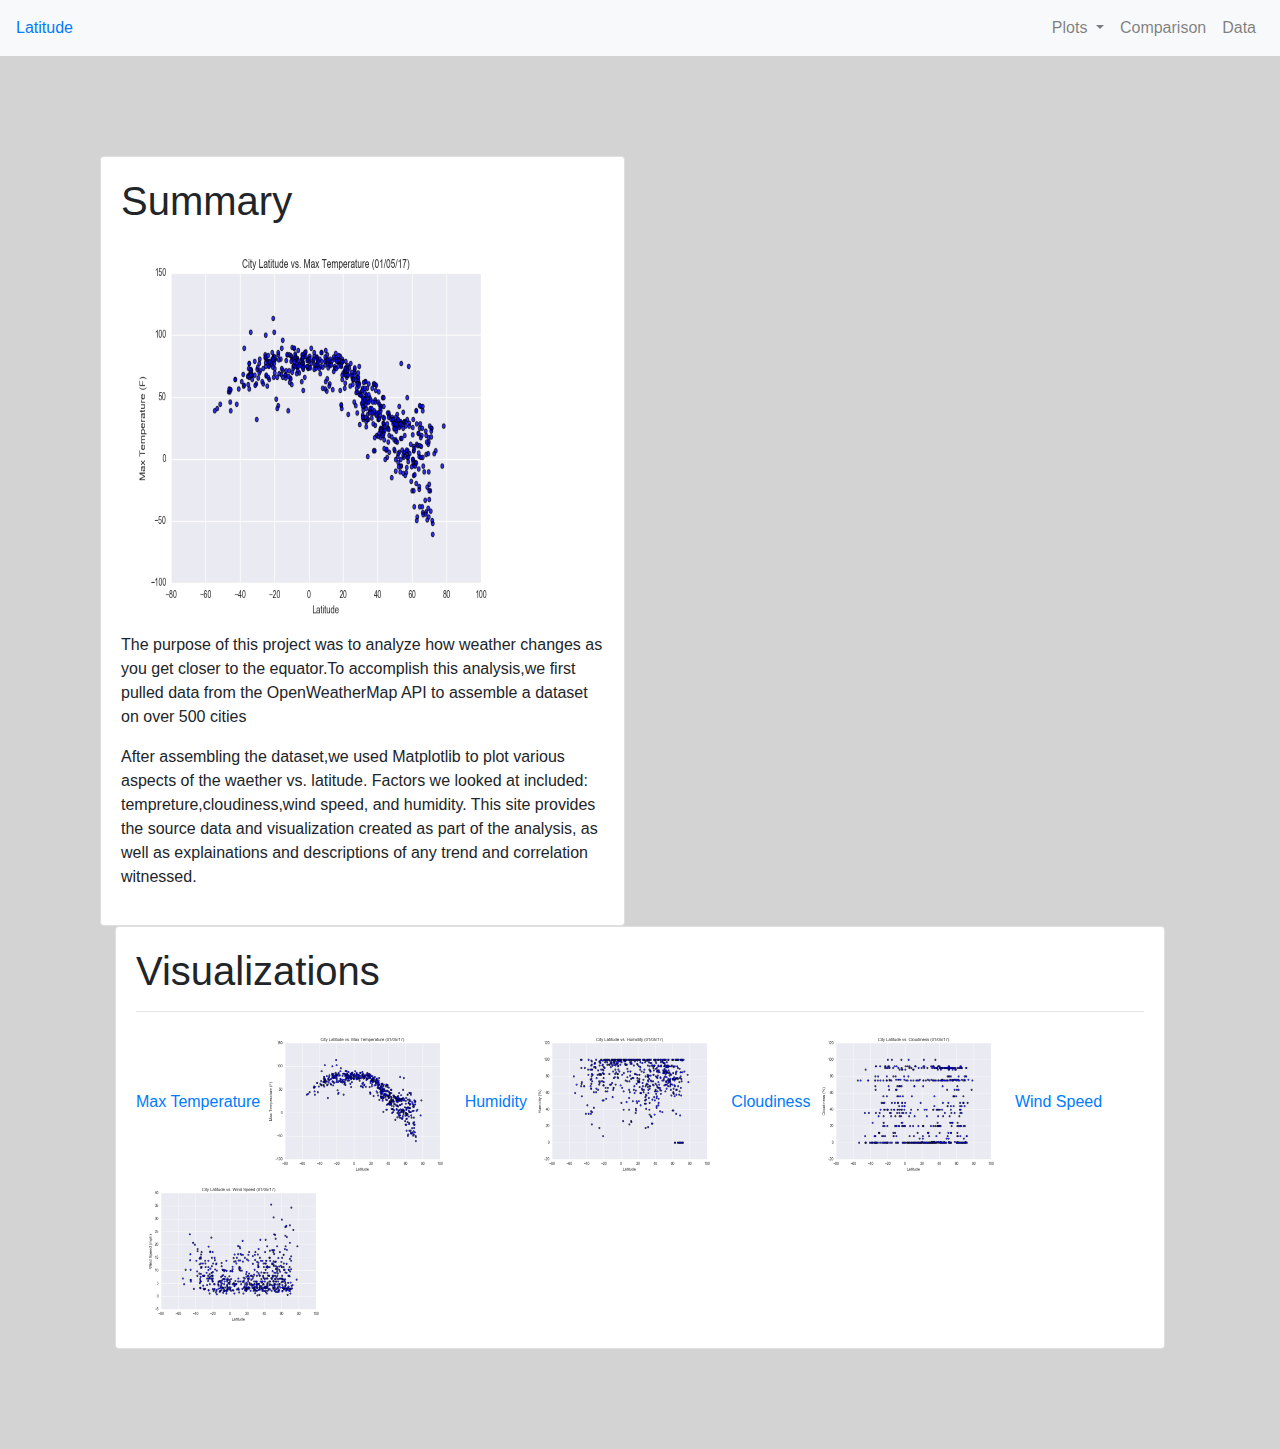
<file: index.html>
<!DOCTYPE html>
<html lang="eng-US">

<head>
    <meta charset="UTF-8">
    <title> Bootstrap visualizations</title>
    <link rel="stylesheet" href="https://stackpath.bootstrapcdn.com/bootstrap/4.3.1/css/bootstrap.min.css"
    integrity="sha384-ggOyR0iXCbMQv3Xipma34MD+dH/1fQ784/j6cY/iJTQUOhcWr7x9JvoRxT2MZw1T" crossorigin="anonymous">
    <link rel="stylesheet" href="style.css">
</head>

<body>

    <nav class="navbar navbar-expand-lg navbar-light bg-light">
        <button class="navbar-toggler" type="button" data-toggle="collapse" data-target="navbarSupportedContent"
         aria-controls="navbarSupportedContent" aria-expanded="false" aria-label="Toggle navigation">
          <span class="navbar-toggler-icon"></span>
        </button>
        <a class="navbar-Link" href="index.html">Latitude</a>
    
        <div class="collapse navbar-collapse" id="navbarSupportedContentr" >
          <ul class="navbar-nav ml-auto">
            <li class="dropdown">
            </li>
            <li class="nav-item">

            </li>
            <li class="nav-item dropdown">
              <a class="nav-link dropdown-toggle" href="#" id="navbarDropdownMenuLink" role="button" data-toggle="dropdown" aria-haspopup="true" aria-expanded="false">
                Plots
              </a>
              <div class="dropdown-menu" aria-labelledby="navbarDropdownMenuLink">
                <a class="dropdown-item" href="max temp.html">Max Temperature</a>
                <a class="dropdown-item" href="humidity.html">Humidity</a>
                <a class="dropdown-item" href="cloudiness.html">Cloudiness</a>
                <a class="dropdown-item" href="wind speed.html">Wind Speed</a>
              <div class="dropdown-divider">

              </div>  
                 </li>
                <li class="nav-item">
                  <li><a class="nav-link" href="comparison.html"> Comparison</a></li>
                  <li><a class="nav-link" href="data.html"> Data</a></li>
                
                </ul>
                </nav>
                
                <div class="container-fluid" style="padding:100px">
                  <div class ="row">
                    <div class="col-md-6 col-sm-12">
                      <div class="card">
                        <div class="card-body">
                            
                <h1>Summary</h1>
                  <img src="Fig1.png" width="400" height="400">
                  <p> The purpose of this project was to analyze how weather changes as you get closer to the equator.To accomplish this analysis,we first pulled data from the OpenWeatherMap API to assemble a dataset on over 500 cities</p>
                  <p>After assembling the dataset,we used Matplotlib to plot various aspects of the waether vs. latitude. Factors we looked at included: tempreture,cloudiness,wind speed, and humidity. This site provides the source data and visualization created as part of the analysis, as well as explainations and descriptions of any trend and correlation witnessed.</p>
                </div>
              </div>
            </div>
          </div>
              
              <div class="container-fluid">
                <div class="card">
                  <div class="card-body">
                    <h1 class="card_title">Visualizations</h1>
                    <hr>
              <div class="text-center">
              </div>
                  <a href="max temp.html">Max Temperature<img src="Fig1.png" width="200px" height="150px"></a>
                  <a href="humidity.html">Humidity<img src="Fig2.png" width="200px" height="150px"> </a>
                  <a href="cloudiness.html">Cloudiness<img src="Fig3.png" width="200px" height="150px"></a>
                  <a href="wind speed.html">Wind Speed<img src="Fig4.png" width="200px" height="150px"></a>
               
            </div>
          </div>
        </div>

<script src="https://code.jquery.com/jquery-3.3.1.slim.min.js" integrity="sha384-q8i/X+965DzO0rT7abK41JStQIAqVgRVzpbzo5smXKp4YfRvH+8abtTE1Pi6jizo" crossorigin="anonymous"></script>
<script src="https://cdnjs.cloudflare.com/ajax/libs/popper.js/1.14.7/umd/popper.min.js" integrity="sha384-UO2eT0CpHqdSJQ6hJty5KVphtPhzWj9WO1clHTMGa3JDZwrnQq4sF86dIHNDz0W1" crossorigin="anonymous"></script>
<script src="https://stackpath.bootstrapcdn.com/bootstrap/4.3.1/js/bootstrap.min.js" integrity="sha384-JjSmVgyd0p3pXB1rRibZUAYoIIy6OrQ6VrjIEaFf/nJGzIxFDsf4x0xIM+B07jRM" crossorigin="anonymous"></script>

</body>

</html>
</file>
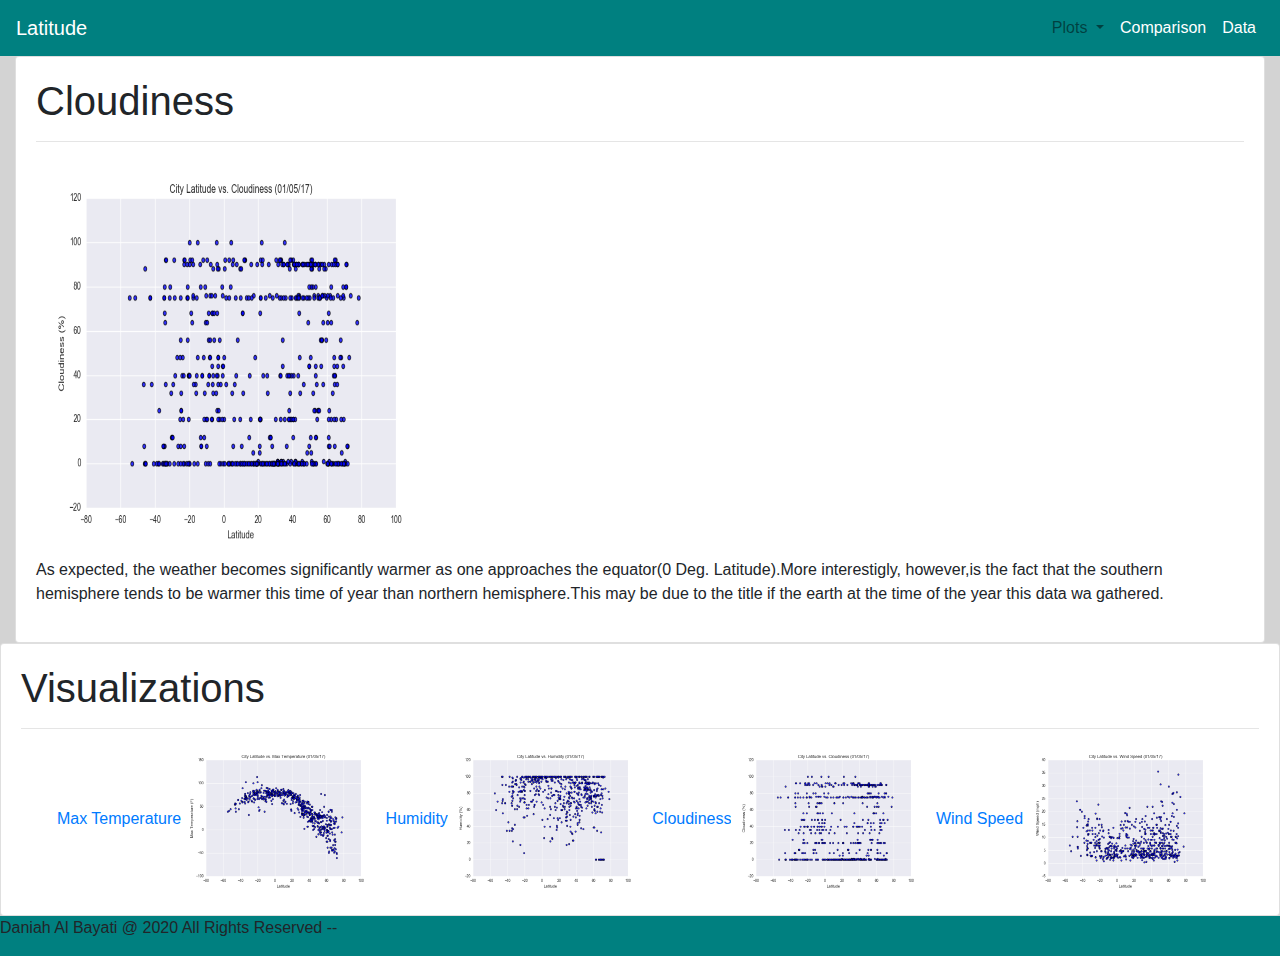
<file: cloudiness.html>
<!DOCTYPE html>
<html lang="eng-US">

    <head>
        <meta charset="UTF-8">
        <title> Bootstrap visualizations</title>
        <link rel="stylesheet" href="https://stackpath.bootstrapcdn.com/bootstrap/4.3.1/css/bootstrap.min.css"
        integrity="sha384-ggOyR0iXCbMQv3Xipma34MD+dH/1fQ784/j6cY/iJTQUOhcWr7x9JvoRxT2MZw1T" crossorigin="anonymous">
        <link rel="stylesheet" href="style.css">
    </head>
    <body>


    <div class="navbar-container navbar-custom">
        <nav class="navbar navbar-expand-lg navbar-light">
         <a class="navbar-brand" href="index.html">Latitude</a>
         <button class="navbar-toggler" type="button" data-toggle="collapse" data-target="#navbarSupportedContent" aria-controls="navbarSupportedContent" aria-expanded="false" aria-label="Toggle navigation">
           <span class="navbar-toggler-icon"></span>
         </button>
          <div class="collapse navbar-collapse" id="navbarSupportedContent">
              <ul class="navbar-nav ml-auto">
                <li class="nav-item dropdown">
                    <a class="nav-link dropdown-toggle" href="#" id="navbarDropdown" role="button"
                       data-toggle="dropdown" aria-haspopup="true" aria-expanded="false">Plots
                    </a>
                    <div class="dropdown-menu" aria-labelledby="navbarDropdown">
                        <a class="dropdown-item" href="max temp.html">Max Temperature</a>
                        <a class="dropdown-item" href="humidity.html">Humidity</a>
                        <a class="dropdown-item" href="cloudiness.html">Cloudiness</a>
                        <a class="dropdown-item" href="wind speed.html">Wind Speed</a>
                    </div>
                </li>
                <li class="nav-item active">
                  <a class="nav-link" href="comparison.html">Comparison <span class="sr-only">(current)</span></a>
                </li>
                <li class="nav-item active">
                  <a class="nav-link" href="data.html">Data <span class="sr-only">(current)</span></a>
                </li>
              </ul>
          </div>
        </nav>
    </div>

                <div class="container-fluid">
                    <div class ="row">
                        <div class="col-sm-12">
                            <div class="card">
                                <div class="card-body">
                                    <h1 class="card-title">Cloudiness</h1>
                                    <hr>
                                    <div class="box">
                                        <img src="Fig3.png" width="400" height="400">
                                        <p>As expected, the weather becomes significantly warmer as one approaches the equator(0 Deg. Latitude).More interestigly, however,is the fact that the southern hemisphere tends to be warmer this time of year than northern hemisphere.This may be due to the title if the earth at the time of the year this data wa gathered.</p>
                                    </div>
                                </div>
                            </div>
                        </div>
                    </div>
                </div>
                <div class="col-md-16">
                    <div class="card">
                        <div class="card-body">
                            <h1 class="card_title">Visualizations</h1>
                            <hr>
                            <div class="text-center">
                                <a href="max temp.html">Max Temperature<img src="Fig1.png" width="200px" height="150px"></a>
                                <a href="humidity.html">Humidity<img src="Fig2.png" width="200px" height="150px"> </a>
                                <a href="cloudiness.html">Cloudiness<img src="Fig3.png" width="200px" height="150px"></a>
                                <a href="wind speed.html">Wind Speed<img src="Fig4.png" width="200px" height="150px"></a>
                            </div>
                        </div>
                    </div>
                </div>
                <div class="footer-text">
          
                    <p> Daniah Al Bayati    @ 2020 All Rights Reserved  --  </p>
              </div>
<script src="https://code.jquery.com/jquery-3.3.1.slim.min.js" integrity="sha384-q8i/X+965DzO0rT7abK41JStQIAqVgRVzpbzo5smXKp4YfRvH+8abtTE1Pi6jizo" crossorigin="anonymous"></script>
<script src="https://cdnjs.cloudflare.com/ajax/libs/popper.js/1.14.7/umd/popper.min.js" integrity="sha384-UO2eT0CpHqdSJQ6hJty5KVphtPhzWj9WO1clHTMGa3JDZwrnQq4sF86dIHNDz0W1" crossorigin="anonymous"></script>
<script src="https://stackpath.bootstrapcdn.com/bootstrap/4.3.1/js/bootstrap.min.js" integrity="sha384-JjSmVgyd0p3pXB1rRibZUAYoIIy6OrQ6VrjIEaFf/nJGzIxFDsf4x0xIM+B07jRM" crossorigin="anonymous"></script>

</body>

</html>
</file>
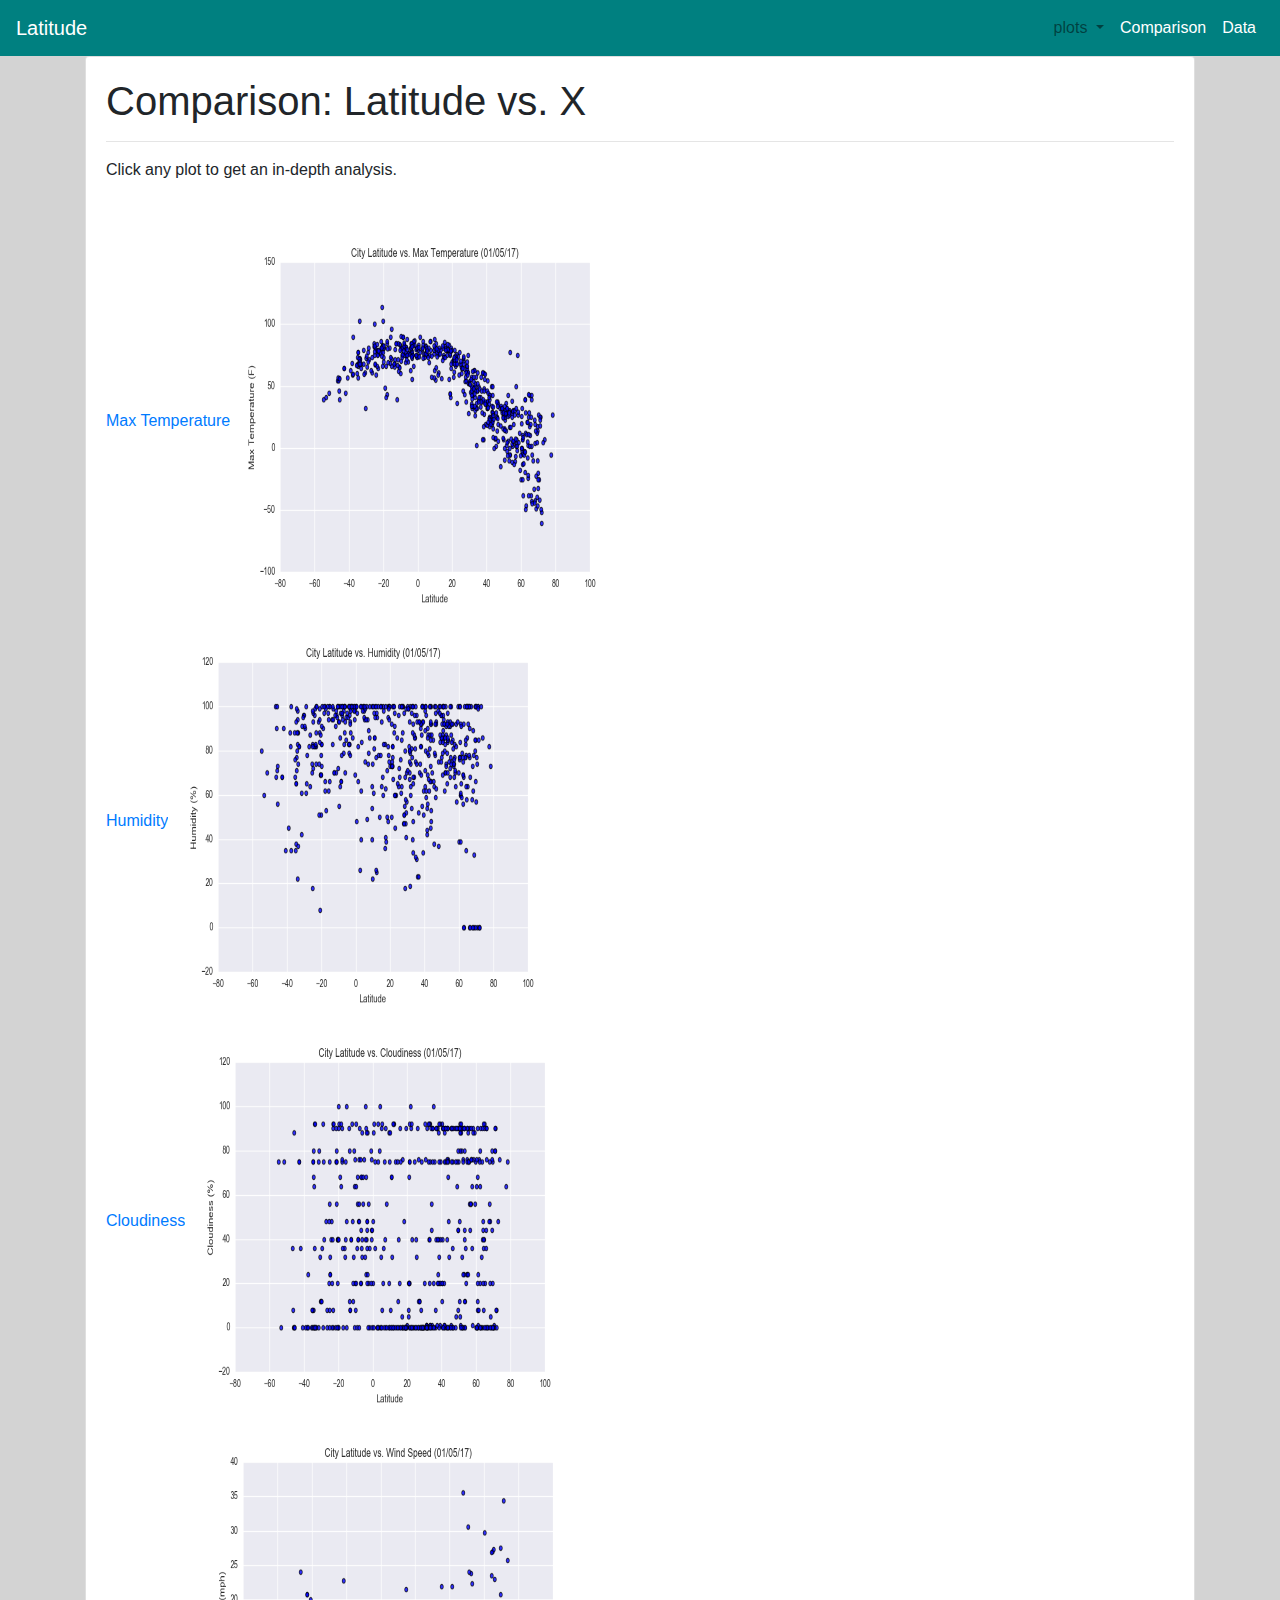
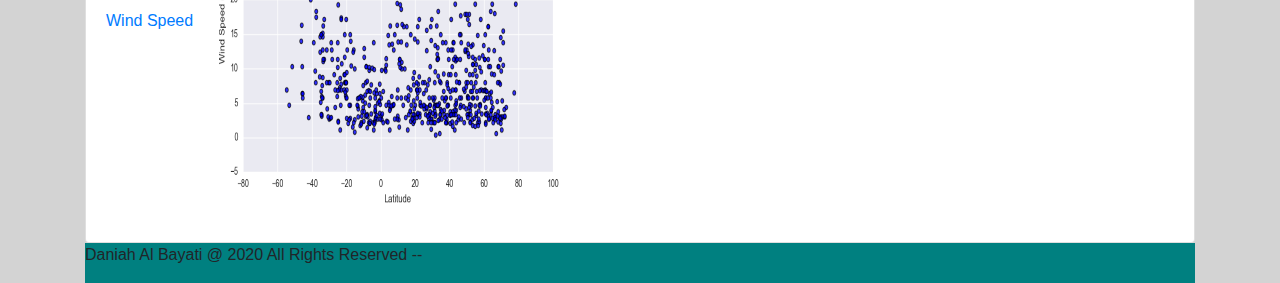
<file: comparison.html>
<!DOCTYPE html>
<html lang="eng-US">

    <head>
        <meta charset="UTF-8">
        <title> Bootstrap visualizations</title>
        <link rel="stylesheet" href="https://stackpath.bootstrapcdn.com/bootstrap/4.3.1/css/bootstrap.min.css"
        integrity="sha384-ggOyR0iXCbMQv3Xipma34MD+dH/1fQ784/j6cY/iJTQUOhcWr7x9JvoRxT2MZw1T" crossorigin="anonymous">
        <link rel="stylesheet" href="style.css">
    </head>
    <body>


    <div class="navbar-container navbar-custom">
        <nav class="navbar navbar-expand-lg navbar-light">
         <a class="navbar-brand" href="index.html">Latitude</a>
         <button class="navbar-toggler" type="button" data-toggle="collapse" data-target="#navbarSupportedContent" aria-controls="navbarSupportedContent" aria-expanded="false" aria-label="Toggle navigation">
           <span class="navbar-toggler-icon"></span>
         </button>
          <div class="collapse navbar-collapse" id="navbarSupportedContent">
              <ul class="navbar-nav ml-auto">
                <li class="nav-item dropdown">
                  <a class="nav-link dropdown-toggle" href="#" id="navbarDropdownMenuLink" role="button" data-toggle="dropdown" aria-haspopup="true" aria-expanded="false">
                    plots
                  </a>
                    <div class="dropdown-menu" aria-labelledby="navbarDropdown">
                        <a class="dropdown-item" href="max temp.html">Max Temperature</a>
                        <a class="dropdown-item" href="humidity.html">Humidity</a>
                        <a class="dropdown-item" href="cloudiness.html">Cloudiness</a>
                        <a class="dropdown-item" href="wind speed.html">Wind Speed</a>
                    </div>
                </li>
                <li class="nav-item active">
                  <a class="nav-link" href="comparison.html">Comparison <span class="sr-only">(current)</span></a>
                </li>
                <li class="nav-item active">
                  <a class="nav-link" href="data.html">Data <span class="sr-only">(current)</span></a>
                </li>
              </ul>
          </div>
        </nav>
    </div>

                <div class="container">
                    <div class ="row">
                      <div class="col-sm-12">
                        <div class="card">
                          <div class="card-body">
                              <h1 class="card-title"> Comparison: Latitude vs. X</h1>
                              <hr>
                              <p>Click any plot to get an in-depth analysis.</p>
                              <br>
                              <div class="text-center">
                            </div>
                            <div>                               
                            </div>
                                <a href="max temp.html">Max Temperature<img src="Fig1.png" width="400px" height="400px"></a>
                            <div>

                            </div>
                        
                                <a href="humidity.html">Humidity<img src="Fig2.png" width="400px" height="400px"></a>
                            <div>

                            </div>
                                <a href="cloudiness.html">Cloudiness<img src="Fig3.png" width="400px" height="400px"></a>
                            <div>

                            </div>
                                <a href="wind speed.html">Wind Speed<img src="Fig4.png" width="400px" height="400px"></a>
                             
                      </div>
                    </div>
               </di>
                    <div class="footer-text">
          
                      <p> Daniah Al Bayati    @ 2020 All Rights Reserved  --  </p>
                </div>

<script src="https://code.jquery.com/jquery-3.3.1.slim.min.js" integrity="sha384-q8i/X+965DzO0rT7abK41JStQIAqVgRVzpbzo5smXKp4YfRvH+8abtTE1Pi6jizo" crossorigin="anonymous"></script>
<script src="https://cdnjs.cloudflare.com/ajax/libs/popper.js/1.14.7/umd/popper.min.js" integrity="sha384-UO2eT0CpHqdSJQ6hJty5KVphtPhzWj9WO1clHTMGa3JDZwrnQq4sF86dIHNDz0W1" crossorigin="anonymous"></script>
<script src="https://stackpath.bootstrapcdn.com/bootstrap/4.3.1/js/bootstrap.min.js" integrity="sha384-JjSmVgyd0p3pXB1rRibZUAYoIIy6OrQ6VrjIEaFf/nJGzIxFDsf4x0xIM+B07jRM" crossorigin="anonymous"></script>

</body>

</html>
</file>
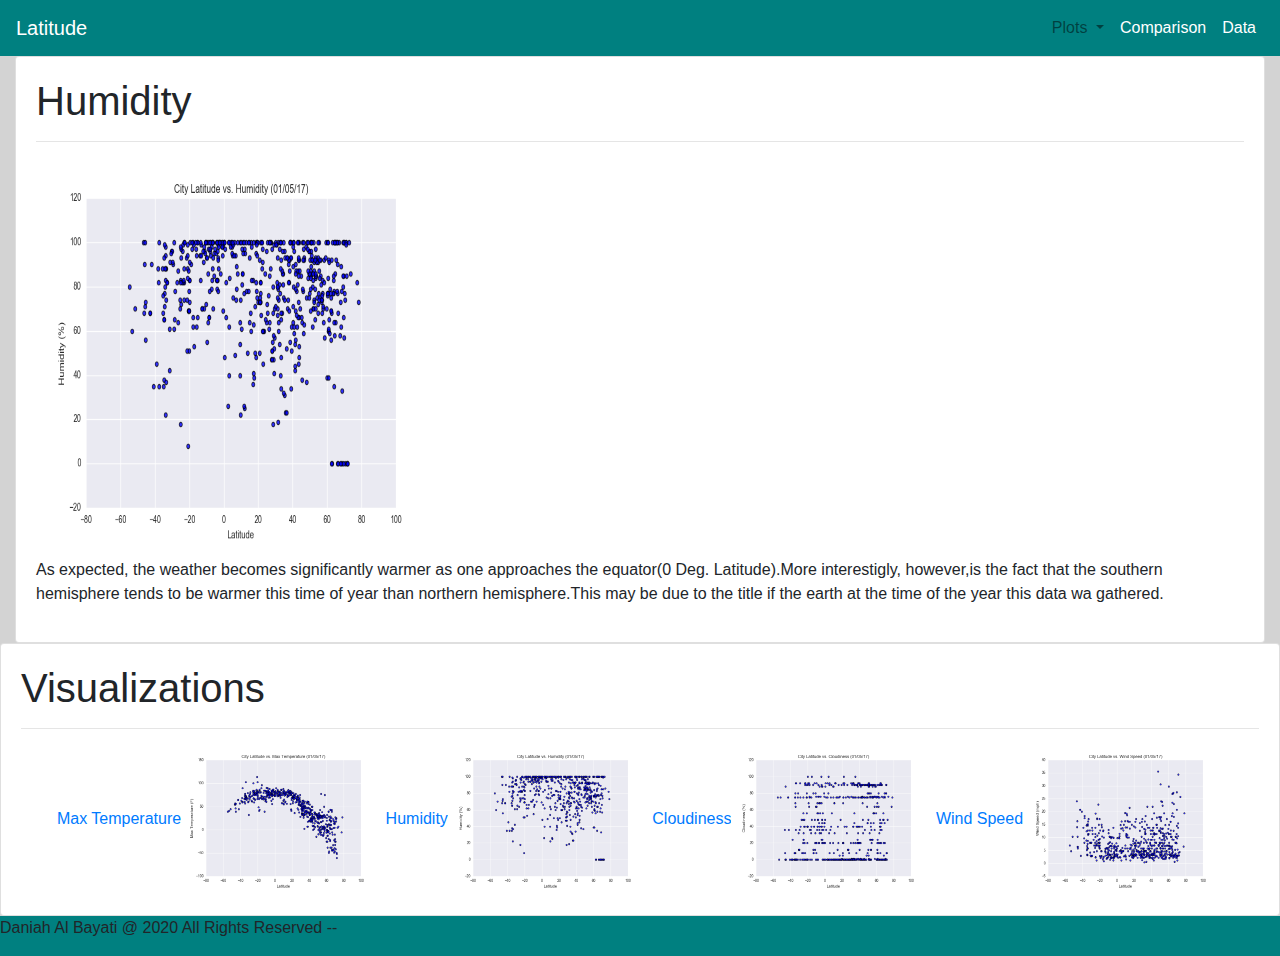
<file: humidity.html>
<!DOCTYPE html>
<html lang="eng-US">

    <head>
        <meta charset="UTF-8">
        <title> Bootstrap visualizations</title>
        <link rel="stylesheet" href="https://stackpath.bootstrapcdn.com/bootstrap/4.3.1/css/bootstrap.min.css"
        integrity="sha384-ggOyR0iXCbMQv3Xipma34MD+dH/1fQ784/j6cY/iJTQUOhcWr7x9JvoRxT2MZw1T" crossorigin="anonymous">
        <link rel="stylesheet" href="style.css">
    </head>
    <body>


    <div class="navbar-container navbar-custom">
        <nav class="navbar navbar-expand-lg navbar-light">
         <a class="navbar-brand" href="index.html">Latitude</a>
         <button class="navbar-toggler" type="button" data-toggle="collapse" data-target="#navbarSupportedContent" aria-controls="navbarSupportedContent" aria-expanded="false" aria-label="Toggle navigation">
           <span class="navbar-toggler-icon"></span>
         </button>
          <div class="collapse navbar-collapse" id="navbarSupportedContent">
              <ul class="navbar-nav ml-auto">
                <li class="nav-item dropdown">
                    <a class="nav-link dropdown-toggle" href="#" id="navbarDropdown" role="button"
                       data-toggle="dropdown" aria-haspopup="true" aria-expanded="false">Plots
                    </a>
                    <div class="dropdown-menu" aria-labelledby="navbarDropdown">
                        <a class="dropdown-item" href="max temp.html">Max Temperature</a>
                        <a class="dropdown-item" href="humidity.html">Humidity</a>
                        <a class="dropdown-item" href="cloudiness.html">Cloudiness</a>
                        <a class="dropdown-item" href="wind speed.html">Wind Speed</a>
                    </div>
                </li>
                <li class="nav-item active">
                  <a class="nav-link" href="comparison.html">Comparison <span class="sr-only">(current)</span></a>
                </li>
                <li class="nav-item active">
                  <a class="nav-link" href="data.html">Data <span class="sr-only">(current)</span></a>
                </li>
              </ul>
          </div>
        </nav>
    </div>

                <div class="container-fluid">
                    <div class ="row">
                        <div class="col-sm-12">
                            <div class="card">
                                <div class="card-body">
                                    <h1 class="card-title">Humidity</h1>
                                    <hr>
                                    <div class="box">
                                        <img src="Fig2.png" width="400" height="400">
                                        <p>As expected, the weather becomes significantly warmer as one approaches the equator(0 Deg. Latitude).More interestigly, however,is the fact that the southern hemisphere tends to be warmer this time of year than northern hemisphere.This may be due to the title if the earth at the time of the year this data wa gathered.</p>
                                    </div>
                                </div>
                            </div>
                        </div>
                    </div>
                </div>
                <div class="col-md-16">
                    <div class="card">
                        <div class="card-body">
                            <h1 class="card_title">Visualizations</h1>
                            <hr>
                            <div class="text-center">
                                <a href="max temp.html">Max Temperature<img src="Fig1.png" width="200px" height="150px"></a>
                                <a href="humidity.html">Humidity<img src="Fig2.png" width="200px" height="150px"> </a>
                                <a href="cloudiness.html">Cloudiness<img src="Fig3.png" width="200px" height="150px"></a>
                                <a href="wind speed.html">Wind Speed<img src="Fig4.png" width="200px" height="150px"></a>
                            </div>
                        </div>
                    </div>
                </div>

                <div class="footer-text">
          
                    <p> Daniah Al Bayati    @ 2020 All Rights Reserved  --  </p>
              </div>
<script src="https://code.jquery.com/jquery-3.3.1.slim.min.js" integrity="sha384-q8i/X+965DzO0rT7abK41JStQIAqVgRVzpbzo5smXKp4YfRvH+8abtTE1Pi6jizo" crossorigin="anonymous"></script>
<script src="https://cdnjs.cloudflare.com/ajax/libs/popper.js/1.14.7/umd/popper.min.js" integrity="sha384-UO2eT0CpHqdSJQ6hJty5KVphtPhzWj9WO1clHTMGa3JDZwrnQq4sF86dIHNDz0W1" crossorigin="anonymous"></script>
<script src="https://stackpath.bootstrapcdn.com/bootstrap/4.3.1/js/bootstrap.min.js" integrity="sha384-JjSmVgyd0p3pXB1rRibZUAYoIIy6OrQ6VrjIEaFf/nJGzIxFDsf4x0xIM+B07jRM" crossorigin="anonymous"></script>

</body>

</html>
</file>
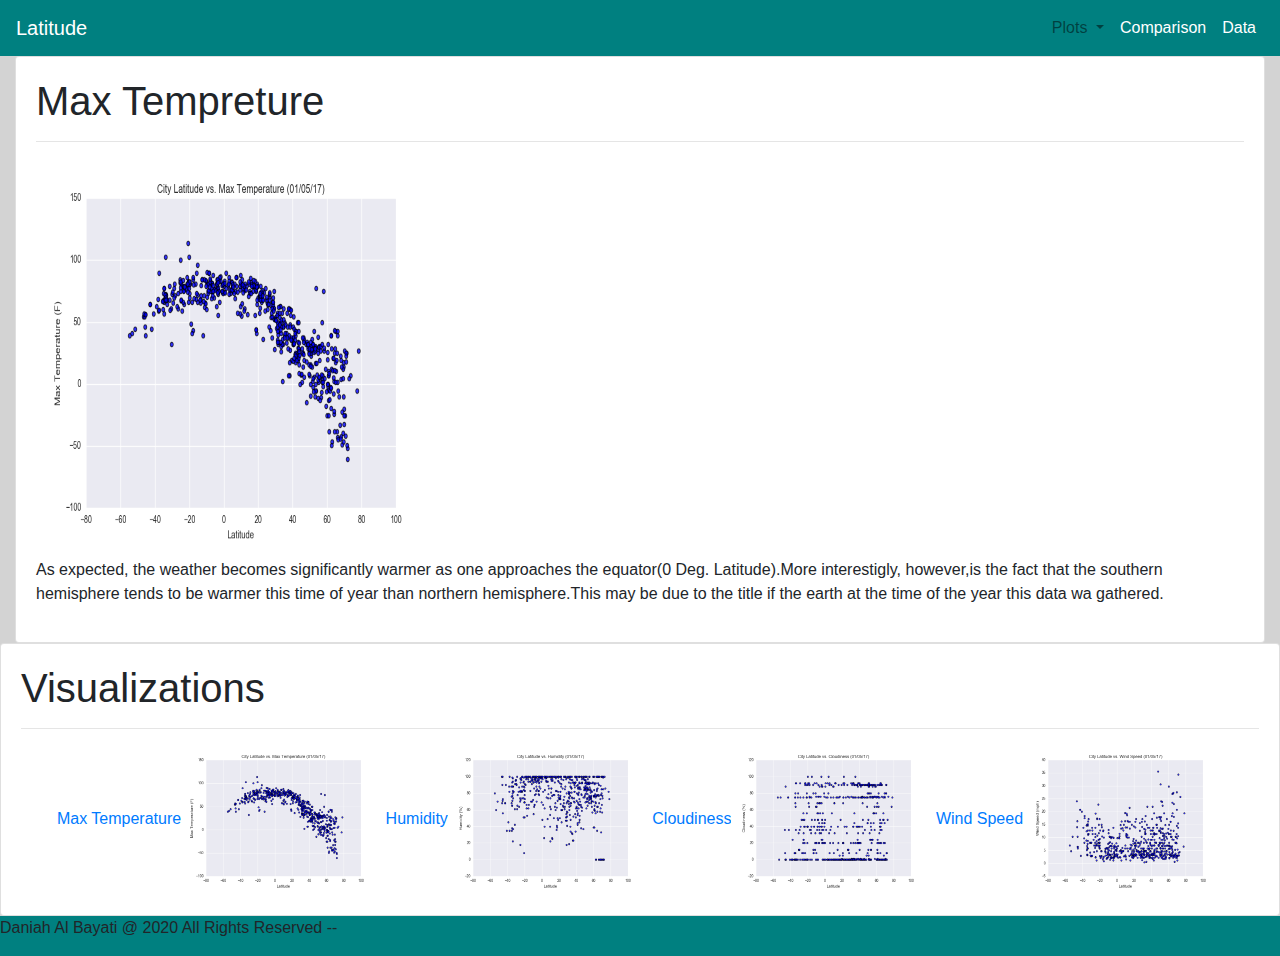
<file: max temp.html>
<!DOCTYPE html>
<html lang="eng-US">

    <head>
        <meta charset="UTF-8">
        <title> Bootstrap visualizations</title>
        <link rel="stylesheet" href="https://stackpath.bootstrapcdn.com/bootstrap/4.3.1/css/bootstrap.min.css"
        integrity="sha384-ggOyR0iXCbMQv3Xipma34MD+dH/1fQ784/j6cY/iJTQUOhcWr7x9JvoRxT2MZw1T" crossorigin="anonymous">
        <link rel="stylesheet" href="style.css">
    </head>
    <body>


    <div class="navbar-container navbar-custom">
        <nav class="navbar navbar-expand-lg navbar-light">
         <a class="navbar-brand" href="index.html">Latitude</a>
         <button class="navbar-toggler" type="button" data-toggle="collapse" data-target="#navbarSupportedContent" aria-controls="navbarSupportedContent" aria-expanded="false" aria-label="Toggle navigation">
           <span class="navbar-toggler-icon"></span>
         </button>
          <div class="collapse navbar-collapse" id="navbarSupportedContent">
              <ul class="navbar-nav ml-auto">
                <li class="nav-item dropdown">
                    <a class="nav-link dropdown-toggle" href="#" id="navbarDropdown" role="button"
                       data-toggle="dropdown" aria-haspopup="true" aria-expanded="false">Plots
                    </a>
                    <div class="dropdown-menu" aria-labelledby="navbarDropdown">
                        <a class="dropdown-item" href="max temp.html">Max Temperature</a>
                        <a class="dropdown-item" href="humidity.html">Humidity</a>
                        <a class="dropdown-item" href="cloudiness.html">Cloudiness</a>
                        <a class="dropdown-item" href="wind speed.html">Wind Speed</a>
                    </div>
                </li>
                <li class="nav-item active">
                  <a class="nav-link" href="comparison.html">Comparison <span class="sr-only">(current)</span></a>
                </li>
                <li class="nav-item active">
                  <a class="nav-link" href="data.html">Data <span class="sr-only">(current)</span></a>
                </li>
              </ul>
          </div>
        </nav>
    </div>

                <div class="container-fluid">
                    <div class ="row">
                        <div class="col-sm-12">
                            <div class="card">
                                <div class="card-body">
                                    <h1 class="card-title">Max Tempreture</h1>
                                    <hr>
                                    <div class="box">
                                        <img src="Fig1.png" width="400" height="400">
                                        <p>As expected, the weather becomes significantly warmer as one approaches the equator(0 Deg. Latitude).More interestigly, however,is the fact that the southern hemisphere tends to be warmer this time of year than northern hemisphere.This may be due to the title if the earth at the time of the year this data wa gathered.</p>
                                    </div>
                                </div>
                            </div>
                        </div>
                    </div>
                </div>
                <div class="col-md-16">
                    <div class="card">
                        <div class="card-body">
                            <h1 class="card_title">Visualizations</h1>
                            <hr>
                            <div class="text-center">
                                <a href="max temp.html">Max Temperature<img src="Fig1.png" width="200px" height="150px"></a>
                                <a href="humidity.html">Humidity<img src="Fig2.png" width="200px" height="150px"> </a>
                                <a href="cloudiness.html">Cloudiness<img src="Fig3.png" width="200px" height="150px"></a>
                                <a href="wind speed.html">Wind Speed<img src="Fig4.png" width="200px" height="150px"></a>
                            </div>
                        </div>
                    </div>
                </div>
                <div class="footer-text">
          
                    <p> Daniah Al Bayati    @ 2020 All Rights Reserved  --  </p>
              </div>
<script src="https://code.jquery.com/jquery-3.3.1.slim.min.js" integrity="sha384-q8i/X+965DzO0rT7abK41JStQIAqVgRVzpbzo5smXKp4YfRvH+8abtTE1Pi6jizo" crossorigin="anonymous"></script>
<script src="https://cdnjs.cloudflare.com/ajax/libs/popper.js/1.14.7/umd/popper.min.js" integrity="sha384-UO2eT0CpHqdSJQ6hJty5KVphtPhzWj9WO1clHTMGa3JDZwrnQq4sF86dIHNDz0W1" crossorigin="anonymous"></script>
<script src="https://stackpath.bootstrapcdn.com/bootstrap/4.3.1/js/bootstrap.min.js" integrity="sha384-JjSmVgyd0p3pXB1rRibZUAYoIIy6OrQ6VrjIEaFf/nJGzIxFDsf4x0xIM+B07jRM" crossorigin="anonymous"></script>

</body>

</html>
</file>
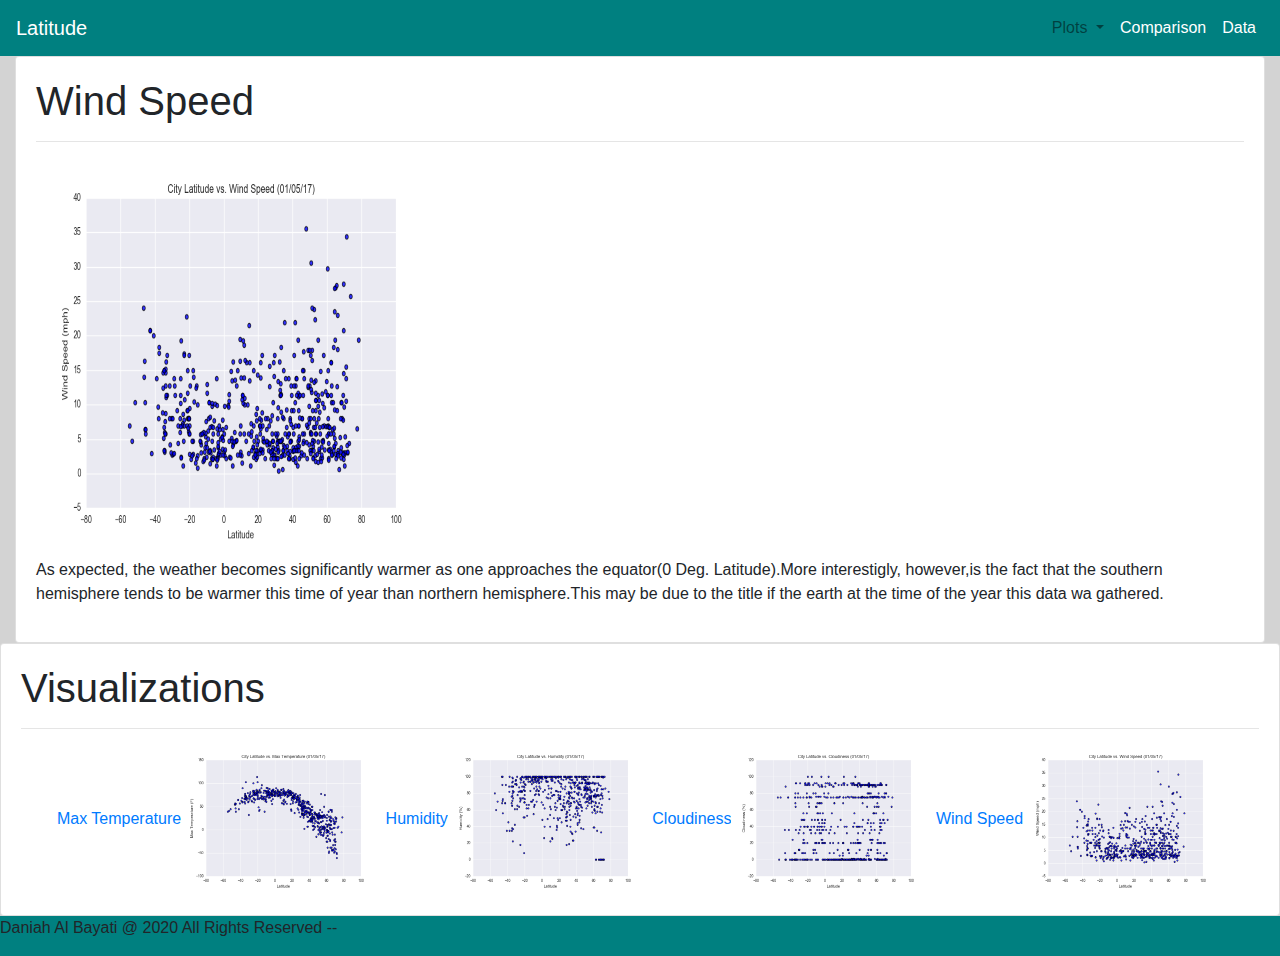
<file: wind speed.html>
<!DOCTYPE html>
<html lang="eng-US">

    <head>
        <meta charset="UTF-8">
        <title> Bootstrap visualizations</title>
        <link rel="stylesheet" href="https://stackpath.bootstrapcdn.com/bootstrap/4.3.1/css/bootstrap.min.css"
        integrity="sha384-ggOyR0iXCbMQv3Xipma34MD+dH/1fQ784/j6cY/iJTQUOhcWr7x9JvoRxT2MZw1T" crossorigin="anonymous">
        <link rel="stylesheet" href="style.css">
    </head>
    <body>


    <div class="navbar-container navbar-custom">
        <nav class="navbar navbar-expand-lg navbar-light">
         <a class="navbar-brand" href="index.html">Latitude</a>
         <button class="navbar-toggler" type="button" data-toggle="collapse" data-target="#navbarSupportedContent" aria-controls="navbarSupportedContent" aria-expanded="false" aria-label="Toggle navigation">
           <span class="navbar-toggler-icon"></span>
         </button>
          <div class="collapse navbar-collapse" id="navbarSupportedContent">
              <ul class="navbar-nav ml-auto">
                <li class="nav-item dropdown">
                    <a class="nav-link dropdown-toggle" href="#" id="navbarDropdown" role="button"
                       data-toggle="dropdown" aria-haspopup="true" aria-expanded="false">Plots
                    </a>
                    <div class="dropdown-menu" aria-labelledby="navbarDropdown">
                        <a class="dropdown-item" href="max temp.html">Max Temperature</a>
                        <a class="dropdown-item" href="humidity.html">Humidity</a>
                        <a class="dropdown-item" href="cloudiness.html">Cloudiness</a>
                        <a class="dropdown-item" href="wind speed.html">Wind Speed</a>
                    </div>
                </li>
                <li class="nav-item active">
                  <a class="nav-link" href="comparison.html">Comparison <span class="sr-only">(current)</span></a>
                </li>
                <li class="nav-item active">
                  <a class="nav-link" href="data.html">Data <span class="sr-only">(current)</span></a>
                </li>
              </ul>
          </div>
        </nav>
    </div>

                <div class="container-fluid">
                    <div class ="row">
                        <div class="col-sm-12">
                            <div class="card">
                                <div class="card-body">
                                    <h1 class="card-title">Wind Speed</h1>
                                    <hr>
                                    <div class="box">
                                        <img src="Fig4.png" width="400" height="400">
                                        <p>As expected, the weather becomes significantly warmer as one approaches the equator(0 Deg. Latitude).More interestigly, however,is the fact that the southern hemisphere tends to be warmer this time of year than northern hemisphere.This may be due to the title if the earth at the time of the year this data wa gathered.</p>
                                    </div>
                                </div>
                            </div>
                        </div>
                    </div>
                </div>
                <div class="col-md-16">
                    <div class="card">
                        <div class="card-body">
                            <h1 class="card_title">Visualizations</h1>
                            <hr>
                            <div class="text-center">
                                <a href="max temp.html">Max Temperature<img src="Fig1.png" width="200px" height="150px"></a>
                                <a href="humidity.html">Humidity<img src="Fig2.png" width="200px" height="150px"> </a>
                                <a href="cloudiness.html">Cloudiness<img src="Fig3.png" width="200px" height="150px"></a>
                                <a href="wind speed.html">Wind Speed<img src="Fig4.png" width="200px" height="150px"></a>
                            </div>
                        </div>
                    </div>
                </div>
                <div class="footer-text">
          
                    <p> Daniah Al Bayati    @ 2020 All Rights Reserved  --  </p>
              </div>
<script src="https://code.jquery.com/jquery-3.3.1.slim.min.js" integrity="sha384-q8i/X+965DzO0rT7abK41JStQIAqVgRVzpbzo5smXKp4YfRvH+8abtTE1Pi6jizo" crossorigin="anonymous"></script>
<script src="https://cdnjs.cloudflare.com/ajax/libs/popper.js/1.14.7/umd/popper.min.js" integrity="sha384-UO2eT0CpHqdSJQ6hJty5KVphtPhzWj9WO1clHTMGa3JDZwrnQq4sF86dIHNDz0W1" crossorigin="anonymous"></script>
<script src="https://stackpath.bootstrapcdn.com/bootstrap/4.3.1/js/bootstrap.min.js" integrity="sha384-JjSmVgyd0p3pXB1rRibZUAYoIIy6OrQ6VrjIEaFf/nJGzIxFDsf4x0xIM+B07jRM" crossorigin="anonymous"></script>

</body>

</html>
</file>
<file: style.css>
body{
    width: 100%;
    height: 100%;
    background: lightgray;
}
.navbar-light .navbar-nav .active>.nav-link,
 .navbar-light .navbar-nav .nav-link.active,
  .navbar-light .navbar-nav .nav-link.show,
   .navbar-light .navbar-nav .show>.nav-link{
    color:white;
}
.navbar{
    background-color: teal;
}
.navbarDropdown{
    color: white;
}
/* latitude navbar home button */
.navbar-light .navbar-brand {
    color: white;

}
.navbar .navbar-expand-lg .navbar-light{
    background-color: teal;
}
.footer-text{
    background-color:teal;
    min-height:40px;
    width: 100%;

}
</file>
